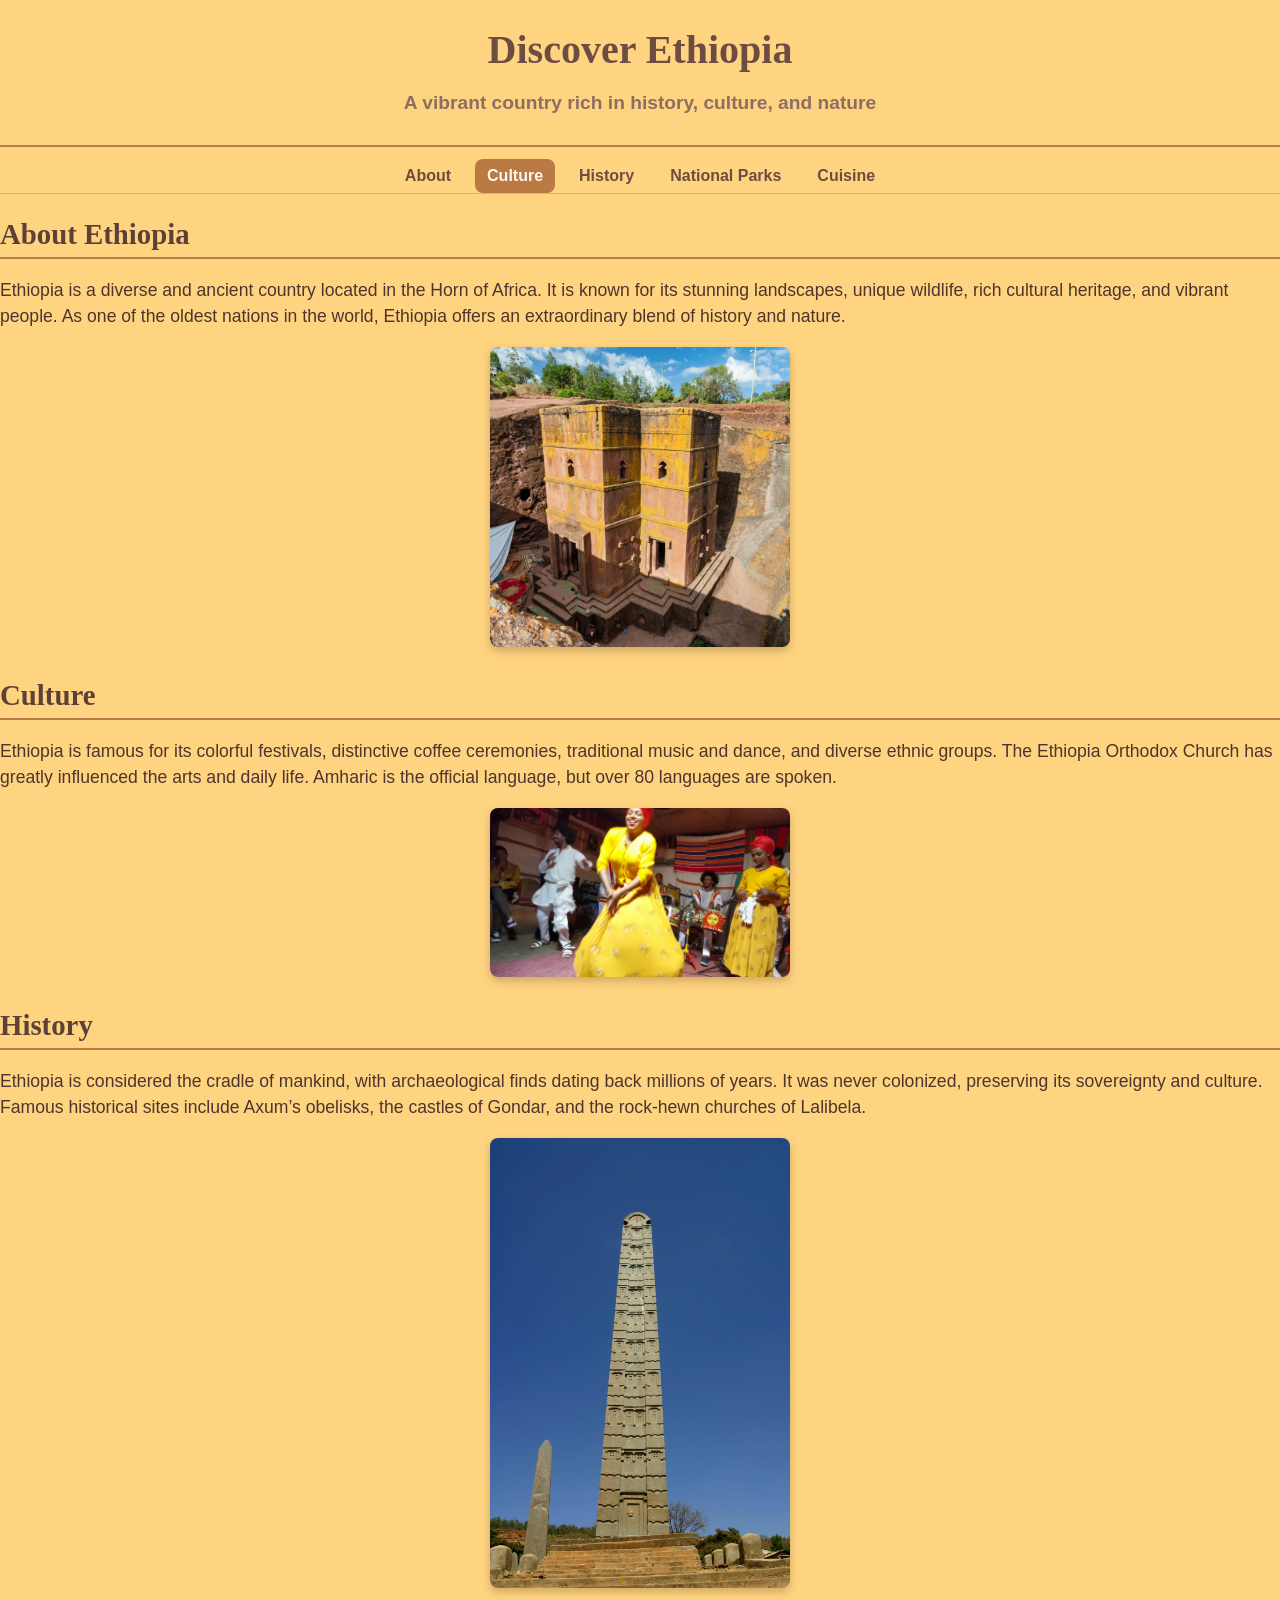
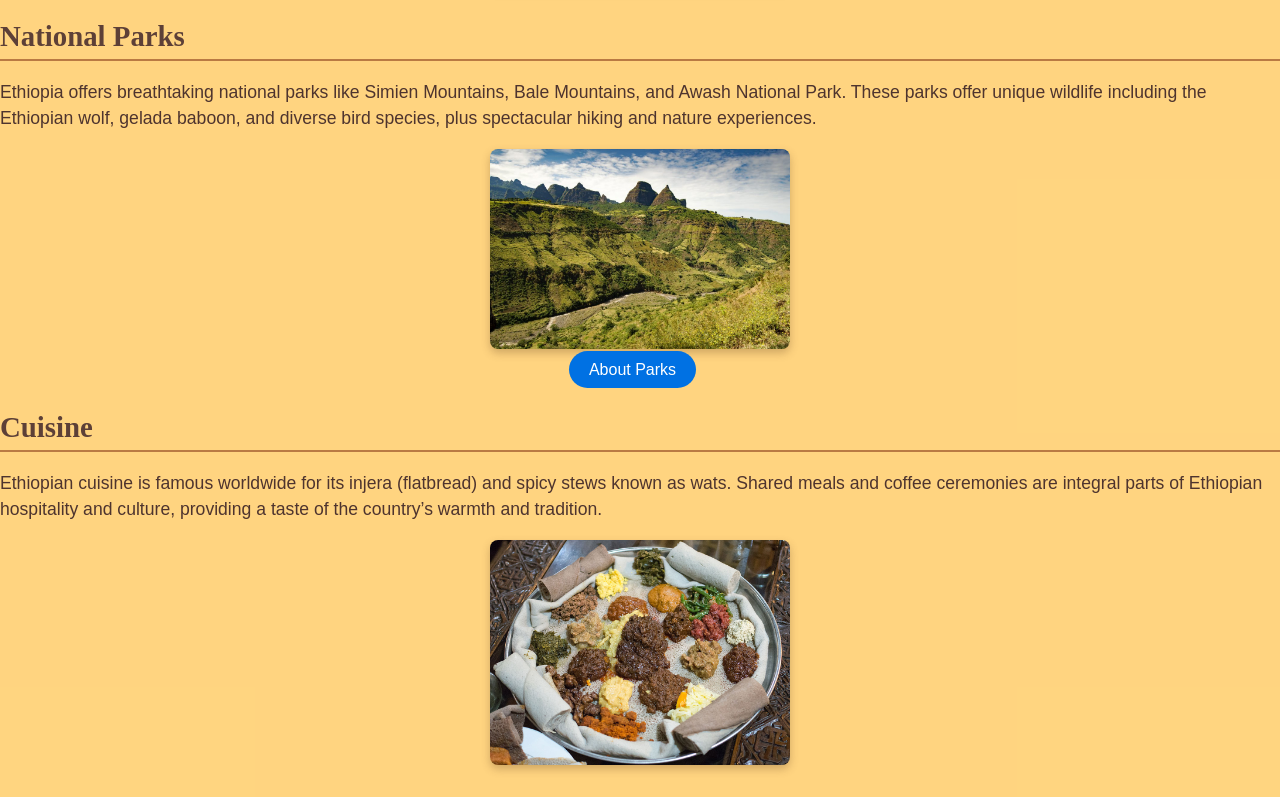
<file: index.html>
<!DOCTYPE html>
<html lang="en">
  <head>
    <link
      rel="shortcut icon"
      href="https://pixelz.cc/wp-content/uploads/2018/11/ethiopia-flag-uhd-4k-wallpaper.jpg"
      type="image/x-icon"
    />
    <meta charset="UTF-8" />
    <meta
      name="viewport"
      content="width=device-width, initial-scale=1, maximum-scale=1, user-scalable=no"
    />
    <title>Discover Ethiopia</title>
    <style>
      /* Base styles */
      .btn {
        background-color: #0071e3;
        color: white;
        font-size: 16px;
        font-weight: 400;
        padding: 10px 20px;
        border-radius: 8px;
        border: none;
        border-radius: 30px;
        cursor: pointer;
        transition: background-color 0.3s ease, transform 0.3s ease;
        margin-right: 15px;
        text-decoration: none;
        justify-content: center;
        text-align: center;
        align-items: center;
      }
      .btn-container {
        text-align: center;
      }
      body,
      html {
        margin: 0;
        padding: 0;
        font-family: "Open Sans", sans-serif;
        background: rgba(255, 211, 123, 0.799);
        color: #3e2723;
        overflow-x: hidden;
      }

      header {
        text-align: center;
        padding: 20px 0 12px;
        border-bottom: 2px solid #b97a43;
        width: 100%;
        margin: 0;
      }

      header h1 {
        font-family: "Merriweather", serif;
        font-weight: 700;
        font-size: 2.5rem;
        margin: 6px 0 6px 0;
        color: #6d4c41;
      }

      header p {
        font-size: 1.2rem;
        color: #8d6e63;
        font-weight: 600;
      }

      nav {
        margin: 12px 0 24px;
        display: flex;
        justify-content: center;
        width: 100%;
        border-bottom: 1.8px solid #d7b27c;
        gap: 12px;
        padding: 0 10px;
        box-sizing: border-box;
      }

      nav a {
        color: #6d4c41;
        text-decoration: none;
        font-weight: 600;
        font-size: 1rem;
        padding: 8px 12px;
        border-radius: 8px;
        transition: background-color 0.3s ease;
      }

      nav a:hover,
      nav a.active {
        background-color: #b97a43;
        color: #fff8f0;
      }

      main {
        width: 100%;
        margin: 0 auto 40px;
        padding: 0 10px;
        box-sizing: border-box;
      }

      section {
        margin-bottom: 32px;
      }

      section h2 {
        font-family: "Merriweather", serif;
        font-weight: 700;
        font-size: 1.8rem;
        margin-bottom: 12px;
        border-bottom: 2px solid #b97a43;
        padding-bottom: 6px;
        color: #5d4037;
      }

      section p {
        font-size: 1.1rem;
        line-height: 1.5;
        color: #4e342e;
      }

      img {
        width: 100%;
        border-radius: 0;
        margin-top: 12px;
        box-shadow: none;
      }

      .all-img {
        max-width: 300px;
        display: block;
        margin: 12px auto;
        border-radius: 8px;
        box-shadow: 0 4px 8px rgba(101, 67, 33, 0.3);
      }

      /* Responsive font sizes */
      @media (max-width: 900px) {
        header h1 {
          font-size: 2rem;
        }
        section h2 {
          font-size: 1.4rem;
        }
        nav a {
          font-size: 0.9rem;
          padding: 6px 10px;
        }
      }

      /* Responsive nav and menu button */
      @media (max-width: 480px) {
        nav {
          flex-direction: column;
          align-items: flex-start;
          border-bottom: none;
          display: none; /* hidden by default, toggled by menu button */
        }
        nav.show {
          display: flex;
        }
        nav a {
          margin: 8px 0;
          width: 100%;
          padding: 10px 15px;
          border-radius: 0;
          font-size: 1.1rem;
        }
        .menu-button {
          display: block;
          background: #b97a43;
          border: none;
          color: #fff8f0;
          font-size: 1.5rem;
          padding: 10px 15px;
          cursor: pointer;
          border-radius: 8px;
          margin: 12px auto;
          width: 100%;
          text-align: left;
          box-sizing: border-box;
        }
      }

      /* Hide menu button on larger screens */
      .menu-button {
        display: none;
      }

      .btn-container {
        text-align: center;
        margin-top: 12px;
      }
    </style>
  </head>
  <body>
    <header>
      <h1>Discover Ethiopia</h1>
      <p>A vibrant country rich in history, culture, and nature</p>
    </header>
    <nav aria-label="Primary navigation">
      <a href="#about" class="nav-link active">About</a>
      <a href="#culture" class="nav-link">Culture</a>
      <a href="#history" class="nav-link">History</a>
      <a href="pages/index.html" class="nav-link">National Parks</a>
      <a href="#cuisine" class="nav-link">Cuisine</a>
    </nav>

    <section id="about" tabindex="0" aria-label="About Ethiopia">
      <h2>About Ethiopia</h2>
      <p>
        Ethiopia is a diverse and ancient country located in the Horn of Africa.
        It is known for its stunning landscapes, unique wildlife, rich cultural
        heritage, and vibrant people. As one of the oldest nations in the world,
        Ethiopia offers an extraordinary blend of history and nature.
      </p>
      <img src="img/shutterstock_1422220883-1536x1536.avif" class="all-img" />
    </section>

    <section id="culture" tabindex="0" aria-label="Ethiopian Culture">
      <h2>Culture</h2>
      <p>
        Ethiopia is famous for its colorful festivals, distinctive coffee
        ceremonies, traditional music and dance, and diverse ethnic groups. The
        Ethiopia Orthodox Church has greatly influenced the arts and daily life.
        Amharic is the official language, but over 80 languages are spoken.
      </p>
      <img src="img/maxresdefault.jpg" class="all-img" />
    </section>

    <section id="history" tabindex="0" aria-label="History of Ethiopia">
      <h2>History</h2>
      <p>
        Ethiopia is considered the cradle of mankind, with archaeological finds
        dating back millions of years. It was never colonized, preserving its
        sovereignty and culture. Famous historical sites include Axum’s
        obelisks, the castles of Gondar, and the rock-hewn churches of Lalibela.
      </p>
      <img src="img/axum_obelisk.jpg" class="all-img" />
    </section>

    <section id="parks" tabindex="0" aria-label="National Parks of Ethiopia">
      <h2>National Parks</h2>
      <p>
        Ethiopia offers breathtaking national parks like Simien Mountains, Bale
        Mountains, and Awash National Park. These parks offer unique wildlife
        including the Ethiopian wolf, gelada baboon, and diverse bird species,
        plus spectacular hiking and nature experiences.
      </p>
      <img
        src="img/Simien Mountains National Park landscape.jpg"
        class="all-img"
      />
      <div class="btn-container">
        <a class="btn" href="pages/index.html">About Parks</a>
      </div>
    </section>

    <section id="cuisine" tabindex="0" aria-label="Ethiopian Cuisine">
      <h2>Cuisine</h2>
      <p>
        Ethiopian cuisine is famous worldwide for its injera (flatbread) and
        spicy stews known as wats. Shared meals and coffee ceremonies are
        integral parts of Ethiopian hospitality and culture, providing a taste
        of the country’s warmth and tradition.
      </p>
      <img src="img/Beyainatu.jpeg" class="all-img" />
    </section>

    <script>
      // Smooth scrolling and active nav highlighting
      document.querySelectorAll("nav a").forEach((link) => {
        link.addEventListener("click", (e) => {
          e.preventDefault();
          const targetId = link.getAttribute("href").slice(1);
          const targetSection = document.getElementById(targetId);
          if (targetSection) {
            targetSection.scrollIntoView({
              behavior: "smooth",
              block: "start",
            });
          }
          document
            .querySelectorAll("nav a")
            .forEach((a) => a.classList.remove("active"));
          link.classList.add("active");
        });
      });

      // Highlight nav link on scroll
      const sections = [...document.querySelectorAll("section")];
      const navLinks = [...document.querySelectorAll("nav a")];

      const options = {
        root: null,
        rootMargin: "0px",
        threshold: 0.5,
      };

      const observer = new IntersectionObserver((entries) => {
        entries.forEach((entry) => {
          if (entry.isIntersecting) {
            const id = entry.target.id;
            navLinks.forEach((link) => {
              link.classList.toggle(
                "active",
                link.getAttribute("href") === "#" + id
              );
            });
          }
        });
      }, options);

      sections.forEach((section) => observer.observe(section));
    </script>
  </body>
</html>
</file>
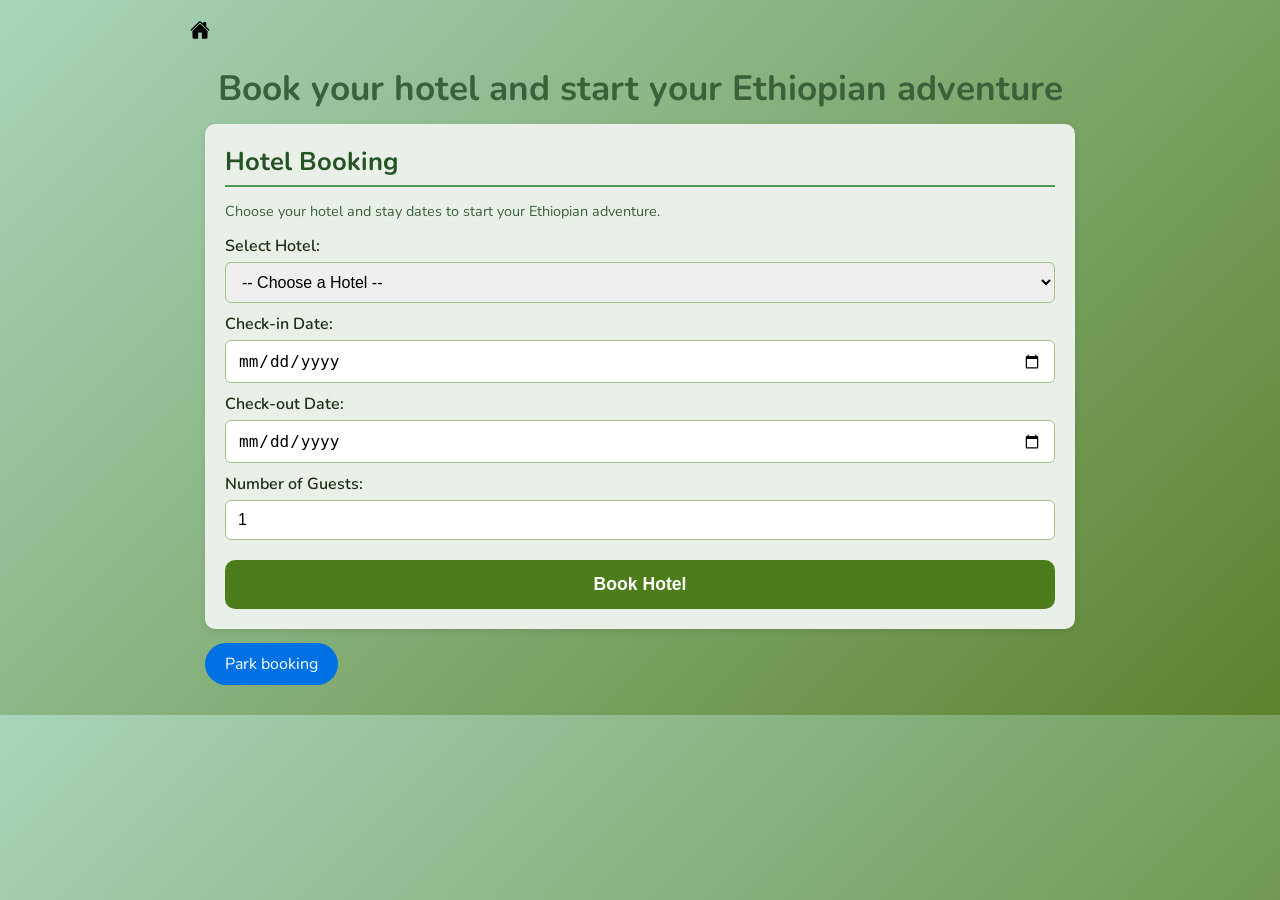
<file: pages/hotel_booking.html>
<!DOCTYPE html>
<html lang="en">
  <head>
    <meta charset="UTF-8" />
    <meta
      name="viewport"
      content="width=device-width, initial-scale=1, maximum-scale=1, user-scalable=no"
    />
    <title>Hotel Booking - Ethiopia Travel</title>
    <style>
      @import url("https://fonts.googleapis.com/css2?family=Nunito:wght@400;700&display=swap");

      /* Reset and base */
      * {
        box-sizing: border-box;
      }
      body,
      html {
        margin: 0;
        padding: 0;
        font-family: "Nunito", sans-serif;
        background: linear-gradient(135deg, #a8d5ba, #5c832f);
        color: #1e2d14;
        overflow-x: hidden;
      }
      .p-tag {
        font-size: 100px;
      }
      .img {
        height: 20px;
        width: 20px;
      }
      header {
        text-align: center;
        margin: 20px auto 12px;
        max-width: 900px;
      }

      header h1 {
        color: #3a613a;
        margin-bottom: 5px;
        font-size: 2.2rem;
      }

      header p {
        font-size: 1rem;
        color: #2f4f2f;
      }

      main {
        max-width: 900px;
        margin: 0 auto 40px;
        padding: 0 15px;
      }

      section {
        background: #e9f0e8;
        padding: 20px;
        margin-bottom: 24px;
        border-radius: 10px;
        box-shadow: 0 2px 6px rgb(0 0 0 / 0.1);
      }

      section h2 {
        color: #265326;
        margin-top: 0;
        margin-bottom: 12px;
        font-size: 1.6rem;
        border-bottom: 2px solid #519657;
        padding-bottom: 6px;
      }

      label {
        display: block;
        margin: 10px 0 5px 0;
        font-weight: 600;
        font-size: 1rem;
      }

      input[type="text"],
      input[type="date"],
      select,
      input[type="number"] {
        width: 100%;
        padding: 10px 12px;
        border-radius: 6px;
        border: 1.8px solid #a3c18c;
        font-size: 1rem;
        transition: border-color 0.3s;
      }

      input[type="text"]:focus,
      input[type="date"]:focus,
      select:focus,
      input[type="number"]:focus {
        outline: none;
        border-color: #4c7d1a;
      }

      button {
        margin-top: 20px;
        width: 100%;
        background: #4c7d1a;
        color: white;
        font-weight: 700;
        font-size: 1.1rem;
        border: none;
        padding: 14px 0;
        border-radius: 10px;
        cursor: pointer;
        transition: background-color 0.3s ease;
      }

      button:hover {
        background: #3a5e11;
      }

      .confirmation {
        background: #d6f3d6;
        color: #2a702a;
        border: 1.5px solid #4caf50;
        border-radius: 8px;
        padding: 14px;
        margin-top: 16px;
        font-size: 1rem;
        user-select: none;
      }
      .btn {
        background-color: #0071e3;
        color: white;
        font-size: 16px;
        font-weight: 400;
        padding: 10px 20px;
        border-radius: 8px;
        border: none;
        border-radius: 30px;
        cursor: pointer;
        transition: background-color 0.3s ease, transform 0.3s ease;
        margin-right: 15px;
        text-decoration: none;
        justify-content: center;
        text-align: center;
        align-items: center;
      }
      /* Responsive text and spacings */
      @media (max-width: 900px) {
        header h1 {
          font-size: 1.8rem;
        }
        section h2 {
          font-size: 1.3rem;
        }
        button {
          font-size: 1rem;
        }
      }

      @media (max-width: 480px) {
        main {
          padding: 0 10px;
        }
      }
    </style>
  </head>
  <body>
    <header>
      <div class="img">
        <a href="../index.html"
          ><img src="../img/home.svg" alt="home page"
        /></a>
      </div>
      <h1>Book your hotel and start your Ethiopian adventure</h1>
    </header>
    <main>
      <section aria-labelledby="hotelBookingTitle">
        <h2 id="hotelBookingTitle">Hotel Booking</h2>
        <form
          id="hotelBookingForm"
          aria-describedby="hotelBookingDesc"
          novalidate
        >
          <p id="hotelBookingDesc" style="font-size: 0.9rem; color: #3a613a">
            Choose your hotel and stay dates to start your Ethiopian adventure.
          </p>
          <label for="hotelName">Select Hotel:</label>
          <select id="hotelName" name="hotelName" required aria-required="true">
            <option value="">-- Choose a Hotel --</option>
            <option value="addis-luxe">Addis Luxe Hotel</option>
            <option value="bahir-dar-inn">Bahir Dar Inn</option>
            <option value="axum-palace">Axum Palace</option>
            <option value="lalibela-heritage">Lalibela Heritage</option>
          </select>
          <label for="checkIn">Check-in Date:</label>
          <input
            type="date"
            id="checkIn"
            name="checkIn"
            required
            aria-required="true"
          />
          <label for="checkOut">Check-out Date:</label>
          <input
            type="date"
            id="checkOut"
            name="checkOut"
            required
            aria-required="true"
          />
          <label for="hotelGuests">Number of Guests:</label>
          <input
            type="number"
            id="hotelGuests"
            name="hotelGuests"
            min="1"
            max="10"
            value="1"
            required
            aria-required="true"
          />
          <button type="submit" aria-label="Book Hotel">Book Hotel</button>
        </form>
        <div
          id="hotelConfirmation"
          class="confirmation"
          role="alert"
          aria-live="polite"
          style="display: none"
        ></div>
      </section>
      <a class="btn" href="../pages/park_booking.html">Park booking</a>
    </main>

    <script>
      // Utility function to format dates nicely
      function formatDate(dateStr) {
        const options = { year: "numeric", month: "short", day: "numeric" };
        const date = new Date(dateStr + "T00:00:00");
        if (isNaN(date)) return dateStr;
        return date.toLocaleDateString(undefined, options);
      }

      // Hotel booking form handling
      const hotelForm = document.getElementById("hotelBookingForm");
      const hotelConfirm = document.getElementById("hotelConfirmation");

      hotelForm.addEventListener("submit", function (e) {
        e.preventDefault();

        // Validate date logic
        const checkIn = hotelForm.checkIn.value;
        const checkOut = hotelForm.checkOut.value;

        if (!hotelForm.hotelName.value) {
          alert("Please select a hotel.");
          return;
        }
        if (!checkIn) {
          alert("Please select check-in date.");
          return;
        }
        if (!checkOut) {
          alert("Please select check-out date.");
          return;
        }
        if (new Date(checkOut) <= new Date(checkIn)) {
          alert("Check-out date must be after check-in date.");
          return;
        }
        const guests = parseInt(hotelForm.hotelGuests.value);
        if (isNaN(guests) || guests < 1) {
          alert("Please enter a valid number of guests.");
          return;
        }

        // Show confirmation message
        const hotelNames = {
          "addis-luxe": "Addis Luxe Hotel",
          "bahir-dar-inn": "Bahir Dar Inn",
          "axum-palace": "Axum Palace",
          "lalibela-heritage": "Lalibela Heritage",
        };

        hotelConfirm.style.display = "block";
        hotelConfirm.textContent = `Thank you! Your booking at ${
          hotelNames[hotelForm.hotelName.value]
        } from ${formatDate(checkIn)} to ${formatDate(
          checkOut
        )} for ${guests} guest(s) has been received. We look forward to welcoming you to Ethiopia!`;

        // Clear form after successful booking
        hotelForm.reset();
        hotelForm.hotelGuests.value = 1;
      });
    </script>
  </body>
</html>
</file>
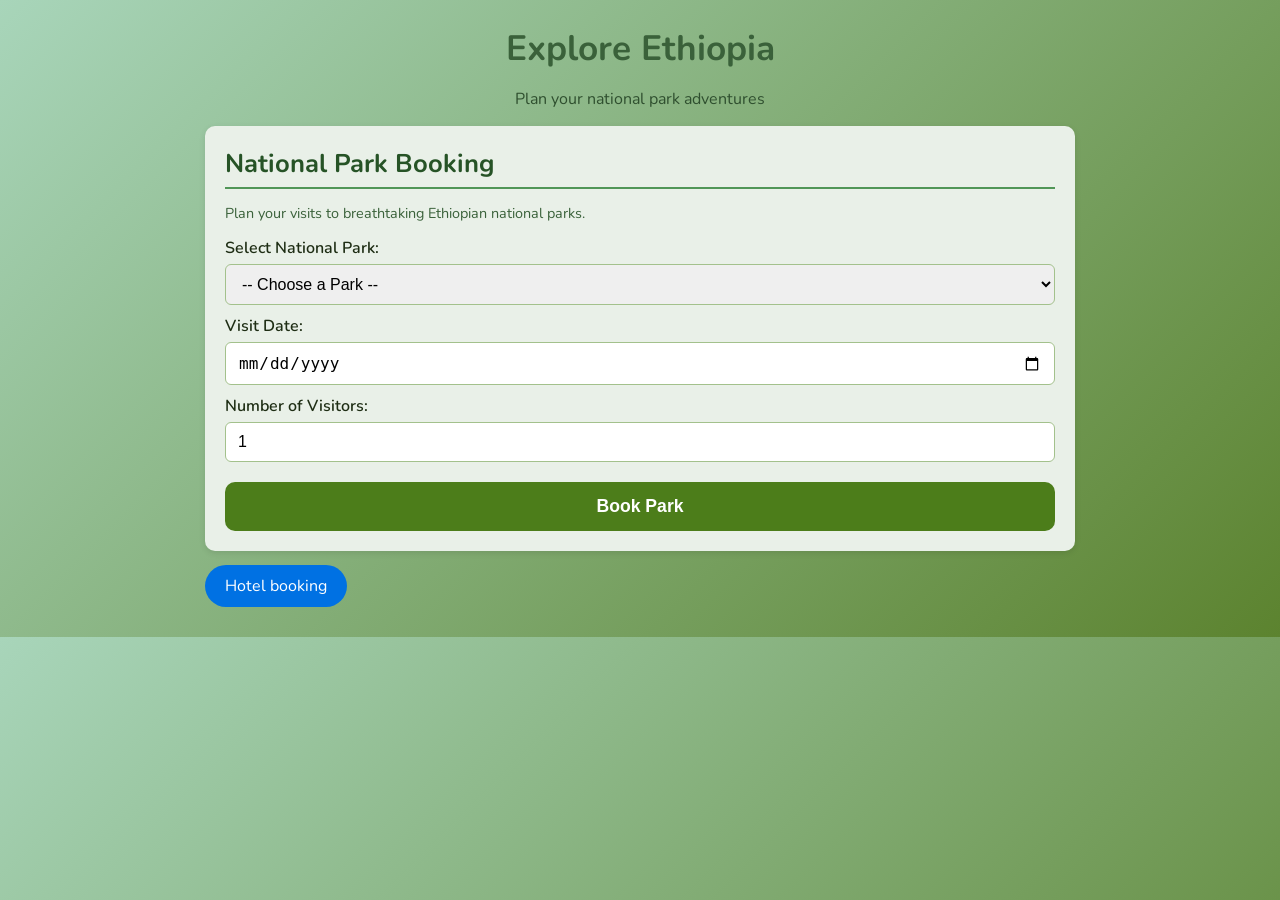
<file: pages/park_booking.html>
<!DOCTYPE html>
<html lang="en">
  <head>
    <meta charset="UTF-8" />
    <meta
      name="viewport"
      content="width=device-width, initial-scale=1, maximum-scale=1, user-scalable=no"
    />
    <title>National Park Booking - Ethiopia Travel</title>
    <style>
      @import url("https://fonts.googleapis.com/css2?family=Nunito:wght@400;700&display=swap");

      /* Reset and base */
      * {
        box-sizing: border-box;
      }
      body,
      html {
        margin: 0;
        padding: 0;
        font-family: "Nunito", sans-serif;
        background: linear-gradient(135deg, #a8d5ba, #5c832f);
        color: #1e2d14;
        overflow-x: hidden;
      }

      header {
        text-align: center;
        margin: 20px auto 12px;
        max-width: 900px;
      }

      header h1 {
        color: #3a613a;
        margin-bottom: 5px;
        font-size: 2.2rem;
      }

      header p {
        font-size: 1rem;
        color: #2f4f2f;
      }

      main {
        max-width: 900px;
        margin: 0 auto 40px;
        padding: 0 15px;
      }

      section {
        background: #e9f0e8;
        padding: 20px;
        margin-bottom: 24px;
        border-radius: 10px;
        box-shadow: 0 2px 6px rgb(0 0 0 / 0.1);
      }

      section h2 {
        color: #265326;
        margin-top: 0;
        margin-bottom: 12px;
        font-size: 1.6rem;
        border-bottom: 2px solid #519657;
        padding-bottom: 6px;
      }

      label {
        display: block;
        margin: 10px 0 5px 0;
        font-weight: 600;
        font-size: 1rem;
      }

      input[type="text"],
      input[type="date"],
      select,
      input[type="number"] {
        width: 100%;
        padding: 10px 12px;
        border-radius: 6px;
        border: 1.8px solid #a3c18c;
        font-size: 1rem;
        transition: border-color 0.3s;
      }

      input[type="text"]:focus,
      input[type="date"]:focus,
      select:focus,
      input[type="number"]:focus {
        outline: none;
        border-color: #4c7d1a;
      }

      button {
        margin-top: 20px;
        width: 100%;
        background: #4c7d1a;
        color: white;
        font-weight: 700;
        font-size: 1.1rem;
        border: none;
        padding: 14px 0;
        border-radius: 10px;
        cursor: pointer;
        transition: background-color 0.3s ease;
      }

      button:hover {
        background: #3a5e11;
      }

      .confirmation {
        background: #d6f3d6;
        color: #2a702a;
        border: 1.5px solid #4caf50;
        border-radius: 8px;
        padding: 14px;
        margin-top: 16px;
        font-size: 1rem;
        user-select: none;
      }
      .btn {
        background-color: #0071e3;
        color: white;
        font-size: 16px;
        font-weight: 400;
        padding: 10px 20px;
        border-radius: 8px;
        border: none;
        border-radius: 30px;
        cursor: pointer;
        transition: background-color 0.3s ease, transform 0.3s ease;
        margin-right: 15px;
        text-decoration: none;
        justify-content: center;
        text-align: center;
        align-items: center;
      }
      /* Responsive text and spacings */
      @media (max-width: 900px) {
        header h1 {
          font-size: 1.8rem;
        }
        section h2 {
          font-size: 1.3rem;
        }
        button {
          font-size: 1rem;
        }
      }

      @media (max-width: 480px) {
        main {
          padding: 0 10px;
        }
      }
    </style>
  </head>
  <body>
    <header>
      <h1>Explore Ethiopia</h1>
      <p>Plan your national park adventures</p>
    </header>
    <main>
      <section aria-labelledby="parkBookingTitle">
        <h2 id="parkBookingTitle">National Park Booking</h2>
        <form
          id="parkBookingForm"
          aria-describedby="parkBookingDesc"
          novalidate
        >
          <p id="parkBookingDesc" style="font-size: 0.9rem; color: #3a613a">
            Plan your visits to breathtaking Ethiopian national parks.
          </p>
          <label for="parkName">Select National Park:</label>
          <select id="parkName" name="parkName" required aria-required="true">
            <option value="">-- Choose a Park --</option>
            <option value="simien-mountains">Simien Mountains</option>
            <option value="bale-mountains">Bale Mountains</option>
            <option value="awash">Awash National Park</option>
            <option value="nechsar">Nechisar National Park</option>
          </select>
          <label for="visitDate">Visit Date:</label>
          <input
            type="date"
            id="visitDate"
            name="visitDate"
            required
            aria-required="true"
          />
          <label for="parkGuests">Number of Visitors:</label>
          <input
            type="number"
            id="parkGuests"
            name="parkGuests"
            min="1"
            max="10"
            value="1"
            required
            aria-required="true"
          />
          <button type="submit" aria-label="Book National Park">
            Book Park
          </button>
        </form>
        <div
          id="parkConfirmation"
          class="confirmation"
          role="alert"
          aria-live="polite"
          style="display: none"
        ></div>
      </section>
      <a class="btn" href="../pages/hotel_booking.html">Hotel booking</a>
    </main>

    <script>
      // Utility function to format dates nicely
      function formatDate(dateStr) {
        const options = { year: "numeric", month: "short", day: "numeric" };
        const date = new Date(dateStr + "T00:00:00");
        if (isNaN(date)) return dateStr;
        return date.toLocaleDateString(undefined, options);
      }

      // Park booking form handling
      const parkForm = document.getElementById("parkBookingForm");
      const parkConfirm = document.getElementById("parkConfirmation");

      parkForm.addEventListener("submit", function (e) {
        e.preventDefault();

        if (!parkForm.parkName.value) {
          alert("Please select a national park.");
          return;
        }
        if (!parkForm.visitDate.value) {
          alert("Please select a visit date.");
          return;
        }
        const guests = parseInt(parkForm.parkGuests.value);
        if (isNaN(guests) || guests < 1) {
          alert("Please enter a valid number of visitors.");
          return;
        }

        const parkNames = {
          "simien-mountains": "Simien Mountains National Park",
          "bale-mountains": "Bale Mountains National Park",
          awash: "Awash National Park",
          nechsar: "Nechisar National Park",
        };

        parkConfirm.style.display = "block";
        parkConfirm.textContent = `Thank you! Your booking for ${
          parkNames[parkForm.parkName.value]
        } on ${formatDate(
          parkForm.visitDate.value
        )} for ${guests} visitor(s) has been received. Enjoy your Ethiopian wilderness adventure!`;

        // Clear form after successful booking
        parkForm.reset();
        parkForm.parkGuests.value = 1;
      });
    </script>
  </body>
</html>
</file>
